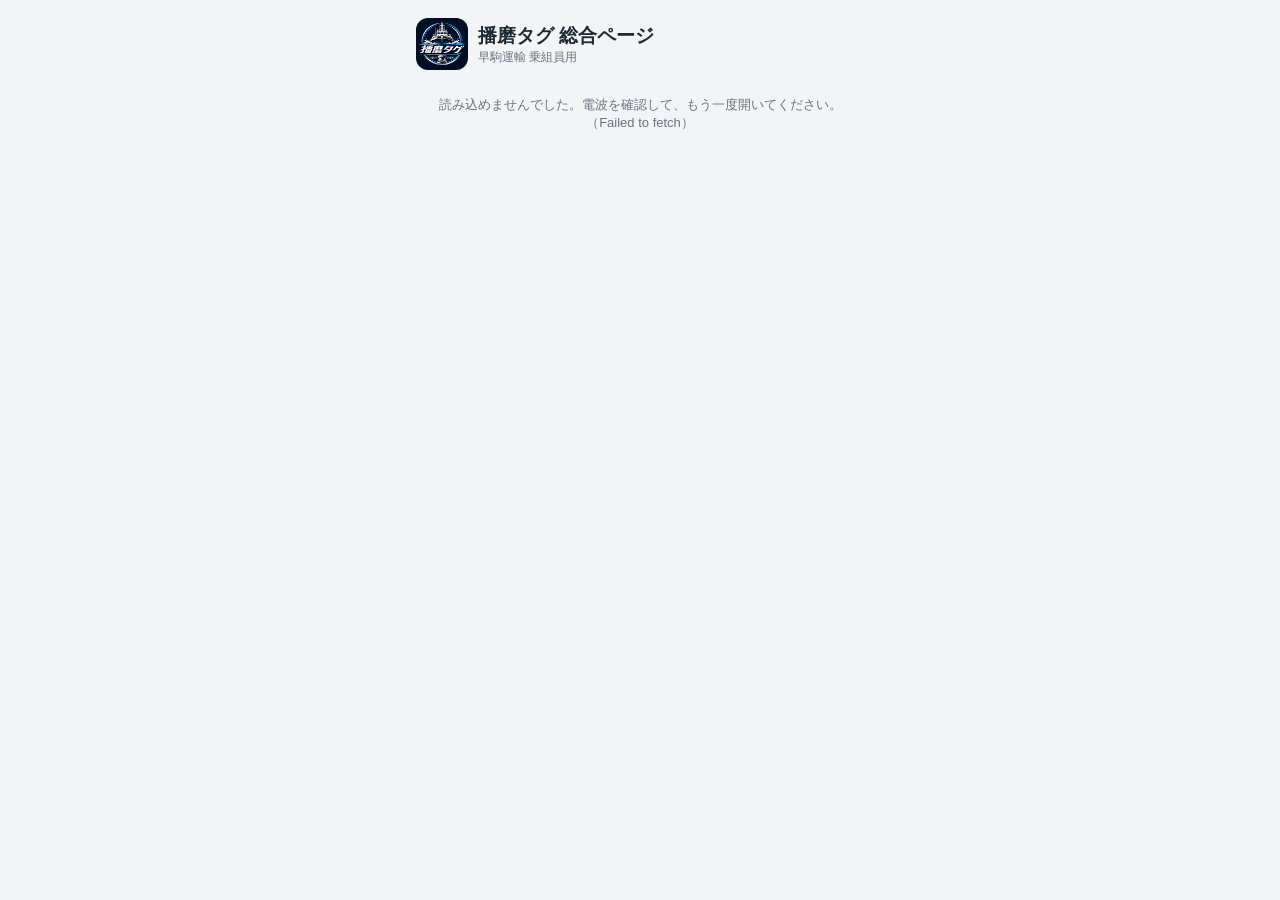
<file: index.html>
<!DOCTYPE html>
<html lang="ja">
<head>
<meta charset="UTF-8">
<meta name="viewport" content="width=device-width, initial-scale=1">
<title>播磨タグ 総合ページ</title>
<link rel="manifest" href="manifest.json">
<link rel="icon" href="icon-192.png">
<link rel="apple-touch-icon" href="apple-touch-icon.png">
<meta name="apple-mobile-web-app-title" content="播磨タグ">
<meta name="theme-color" content="#0c447c">
<link rel="stylesheet" href="style.css">
</head>
<body>
<div class="wrap">
  <div class="head">
    <img src="icon-192.png" alt="播磨タグ" style="width:52px;height:52px;border-radius:12px;flex:0 0 52px;">
    <div>
      <div class="title">播磨タグ 総合ページ</div>
      <div class="subtitle">早駒運輸 乗組員用</div>
    </div>
  </div>
  <div id="list"><div class="note">読み込み中…</div></div>
</div>

<script src="config.js"></script>
<script>
  var ICONS = {
    '確認': ['c-green',  '<path d="M9 12l2 2 4-4"/><circle cx="12" cy="12" r="9"/>'],
    '入力': ['c-purple', '<path d="M4 20h4L18.5 9.5a2.1 2.1 0 0 0-3-3L5 17v3"/><path d="M13.5 6.5l3 3"/>'],
    '閲覧': ['c-purple', '<path d="M3 19a9 9 0 0 1 9 0 9 9 0 0 1 9 0V6a9 9 0 0 0-9 0 9 9 0 0 0-9 0z"/><path d="M12 6v13"/>'],
    '記入': ['c-amber',  '<rect x="4" y="3" width="16" height="18" rx="2"/><path d="M8 8h8M8 12h8M8 16h5"/>'],
    '一覧': ['c-amber',  '<path d="M9 6h11M9 12h11M9 18h11"/><circle cx="4.5" cy="6" r="1"/><circle cx="4.5" cy="12" r="1"/><circle cx="4.5" cy="18" r="1"/>'],
    '_':    ['c-blue',   '<path d="M10 14a3.5 3.5 0 0 0 5 0l4-4a3.5 3.5 0 0 0-5-5l-.5.5"/><path d="M14 10a3.5 3.5 0 0 0-5 0l-4 4a3.5 3.5 0 0 0 5 5l.5-.5"/>']
  };

  function render(links) {
    if (!links.length) { document.getElementById('list').innerHTML = '<div class="note">表示するリンクがありません</div>'; return; }
    var groups = [], byGroup = {};
    links.forEach(function (l) {
      if (!byGroup[l.group]) { byGroup[l.group] = []; groups.push(l.group); }
      byGroup[l.group].push(l);
    });
    var html = '';
    groups.forEach(function (g) {
      html += '<div class="label">' + esc(g) + '</div>';
      byGroup[g].forEach(function (l) {
        var ic = ICONS[l.icon] || ICONS['_'];
        html += '<a class="card" href="' + esc(l.url) + '">' +
          '<div class="ic ' + ic[0] + '"><svg viewBox="0 0 24 24" fill="none" stroke="currentColor" stroke-width="2" stroke-linecap="round" stroke-linejoin="round">' + ic[1] + '</svg></div>' +
          '<div><div class="t">' + esc(l.title) + '</div>' + (l.desc ? '<div class="d">' + esc(l.desc) + '</div>' : '') + '</div>' +
          '<div class="chev">›</div></a>';
      });
    });
    document.getElementById('list').innerHTML = html;
  }

  // 前回の一覧をすぐ出して、裏で最新に更新
  try { var cached = JSON.parse(localStorage.getItem('links') || 'null'); if (cached) render(cached); } catch (e) {}

  apiGet({ action: 'links' })
    .then(function (res) {
      render(res.links);
      try { localStorage.setItem('links', JSON.stringify(res.links)); } catch (e) {}
    })
    .catch(function (err) {
      if (!document.querySelector('.card')) {
        document.getElementById('list').innerHTML = '<div class="note">読み込めませんでした。電波を確認して、もう一度開いてください。<br>（' + esc(err.message) + '）</div>';
      }
    });
</script>
</body>
</html>
</file>
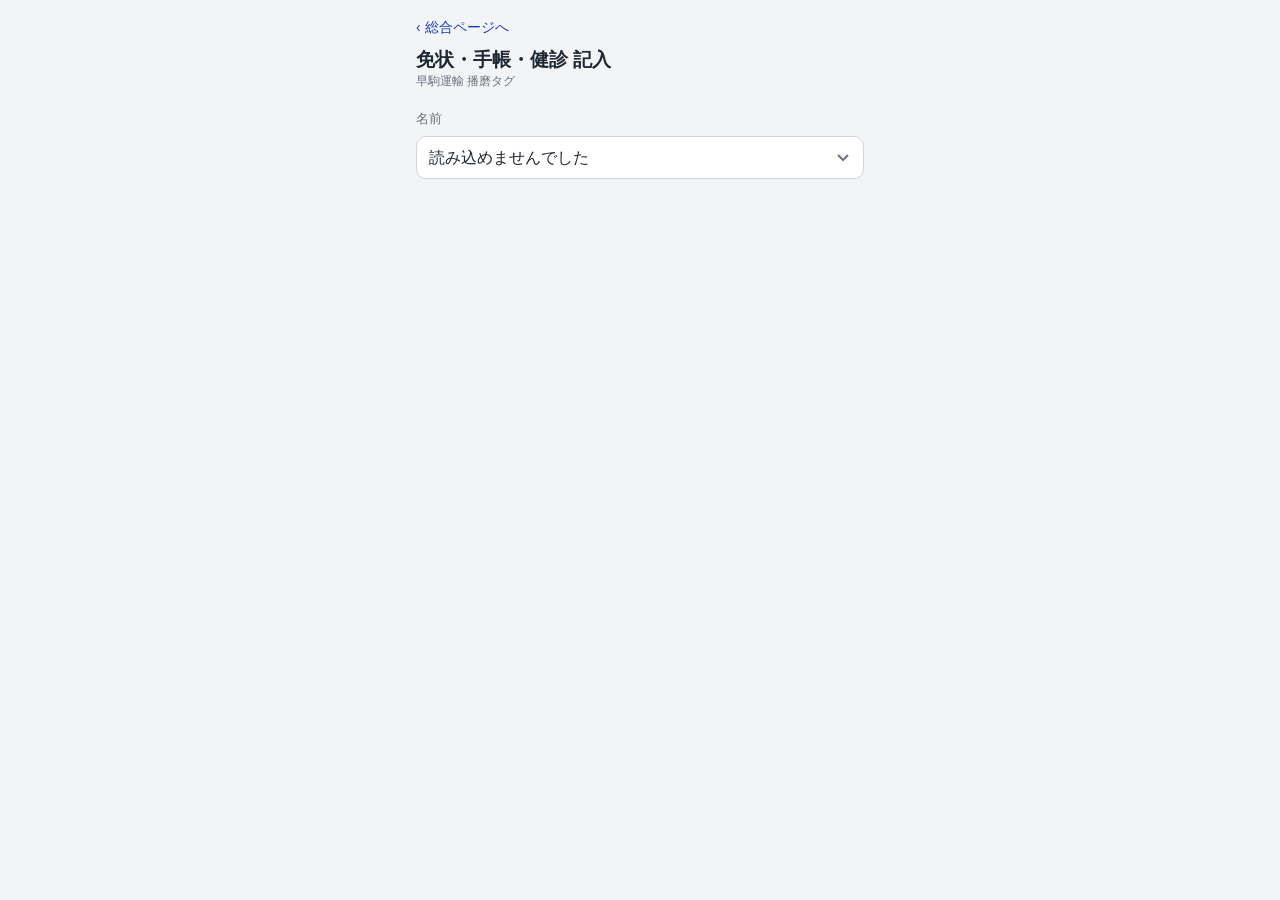
<file: cert.html>
<!DOCTYPE html>
<html lang="ja">
<head>
<meta charset="UTF-8">
<meta name="viewport" content="width=device-width, initial-scale=1">
<title>免状・手帳・健診 記入</title>
<link rel="icon" href="icon-192.png">
<link rel="apple-touch-icon" href="apple-touch-icon.png">
<link rel="stylesheet" href="style.css">
<style>
  .tp { border: 1.5px solid #e5e7eb; border-radius: 12px; padding: 4px 12px; margin-bottom: 10px; }
  .tp.on { border-color: #0c447c; background: #f5f9fd; }
  .chk { display: flex; align-items: center; gap: 10px; padding: 10px 0; font-size: 16px; font-weight: 700; }
  .chk input { width: 22px; height: 22px; }
  .dates { padding-bottom: 4px; }
  .cert { display: block; }
  .cert .row1 { display: flex; justify-content: space-between; align-items: center; }
  .cert .nt { font-size: 12px; color: #6b7280; margin-top: 6px; }
  .cert.alert .nt { color: #a32d2d; }
</style>
</head>
<body>
<div class="wrap">
  <a class="back" href="./">‹ 総合ページへ</a>
  <div class="title">免状・手帳・健診 記入</div>
  <div class="subtitle">早駒運輸 播磨タグ</div>

  <div class="label">名前</div>
  <select id="name"><option value="">読み込み中…</option></select>

  <div id="main" style="display:none;">
    <div class="label">次回期限</div>
    <div id="certs"></div>

    <div class="label">更新したら記入（いくつでも選べます）</div>
    <div class="box">
      <div id="types"></div>
      <label class="field"><span>備考（なくてもOK）</span><input type="text" id="memo" maxlength="200" placeholder="例）3級　更新講習受講"></label>
      <button class="btn" id="sendBtn" onclick="sendRecord()">送信</button>
      <div class="msg" id="recMsg"></div>
    </div>

    <div class="label">通知メールの宛先</div>
    <div class="box">
      <div id="curMail" style="font-size:14px;margin-bottom:8px;"></div>
      <div style="display:flex;gap:8px;">
        <input type="email" id="mail" placeholder="例）yamada@example.com" autocomplete="email">
        <button class="btn sub" id="mailBtn" onclick="saveMail()">登録</button>
      </div>
      <div class="msg" id="mailMsg"></div>
    </div>
  </div>
</div>

<script src="config.js"></script>
<script>
  var sel = document.getElementById('name');

  apiGet({ action: 'names' }).then(function (res) {
    sel.innerHTML = '<option value="">名前を選んでください</option>' +
      res.names.map(function (n) { return '<option>' + esc(n) + '</option>'; }).join('');
    try { var last = localStorage.getItem('certName'); if (last && res.names.indexOf(last) >= 0) { sel.value = last; loadMine(); } } catch (e) {}
  }).catch(function (err) {
    sel.innerHTML = '<option value="">読み込めませんでした</option>';
  });

  sel.onchange = function () {
    try { localStorage.setItem('certName', sel.value); } catch (e) {}
    TYPES = [];   // 名前を変えたら記入欄を作り直す
    loadMine();
  };

  function loadMine() {
    var name = sel.value;
    if (!name) { document.getElementById('main').style.display = 'none'; return; }
    document.getElementById('main').style.display = 'block';
    document.getElementById('certs').innerHTML = '<div class="note">読み込み中…</div>';
    apiGet({ action: 'mine', name: name }).then(function (res) {
      var m = res.mine;
      // 種類の頭ごとに、記入済みのものだけ出す。どれも無ければ頭の名前で1つだけ
      var show = [];
      ['海技免状', '船員手帳', '健康診断'].forEach(function (b) {
        var g = m.certs.filter(function (c) { return c.type.indexOf(b) === 0; });
        var has = g.filter(function (c) { return c.next; });
        show = show.concat(has.length ? has : [{ type: b, next: '' }]);
      });
      document.getElementById('certs').innerHTML = show.map(function (c) {
        if (!c.next) return '<div class="cert none"><div class="row1"><span class="n">' + esc(c.type) + '</span><span class="v"><small>まだ記入されていません</small></span></div></div>';
        var d = daysLeft(c.next);
        var sub = d < 0 ? '期限切れ　早めに更新を' : 'あと' + d + '日' + (c.alert ? '　早めに更新を' : '');
        var cls = (c.alert || d < 0) ? 'cert alert' : 'cert';
        return '<div class="' + cls + '"><div class="row1"><span class="n">' + esc(c.type) + '</span><span class="v"><b>' + slashDate(c.next) + '</b><small>' + sub + '</small></span></div>' +
          (c.note ? '<div class="nt">備考：' + esc(c.note) + '</div>' : '') + '</div>';
      }).join('');
      buildTypes(m.types);
      document.getElementById('curMail').innerHTML = m.email
        ? '今の宛先：<b>' + esc(m.email) + '</b>（変えるときは下に入れて「登録」）'
        : '<span style="color:#b91c1c;font-weight:700;">まだ登録されていません。</span>登録すると期限が近づいたときにメールが届きます。';
    }).catch(function (err) {
      document.getElementById('certs').innerHTML = '<div class="note">読み込めませんでした（' + esc(err.message) + '）</div>';
    });
  }

  function showMsg(id, ok, text) {
    var el = document.getElementById(id);
    el.className = 'msg ' + (ok ? 'ok' : 'ng');
    el.textContent = text;
  }

  // ---- 種類のチェックと日付欄（名前ごとに作り直す） ----
  var TYPES = [];
  var YEARS = { '海技免状': 5, '船員手帳': 10, '健康診断': 1 };
  var autoNext = {};

  function buildTypes(types) {
    if (TYPES.join() === types.join()) return;   // 同じなら作り直さない（入力中の内容を消さない）
    TYPES = types;
    autoNext = {};
    document.getElementById('types').innerHTML = TYPES.map(function (t, i) {
      return '<div class="tp" id="tp' + i + '">' +
        '<label class="chk"><input type="checkbox" id="ck' + i + '" onchange="toggleType(' + i + ')"><span>' + esc(t) + '</span></label>' +
        '<div class="dates" id="dt' + i + '" style="display:none;">' +
          '<label class="field"><span>受けた日／取得日</span><input type="date" id="tk' + i + '" onchange="autoFill(' + i + ')"></label>' +
          '<label class="field"><span>次回期限（自動で入ります。違えば直してください）</span><input type="date" id="nx' + i + '"></label>' +
        '</div></div>';
    }).join('');
  }

  // 受けた日 → 次回期限（○年後の前日）
  function autoFill(i) {
    var tk = document.getElementById('tk' + i).value;
    var nx = document.getElementById('nx' + i);
    if (!tk) return;
    if (nx.value && nx.value !== autoNext[i]) return;   // 手で入れた期限は上書きしない
    var base = TYPES[i].replace(/（.*）$/, '');
    var p = tk.split('-').map(Number);
    var d = new Date(p[0] + (YEARS[base] || 1), p[1] - 1, p[2]);
    d.setDate(d.getDate() - 1);
    var v = d.getFullYear() + '-' + ('0' + (d.getMonth() + 1)).slice(-2) + '-' + ('0' + d.getDate()).slice(-2);
    nx.value = v;
    autoNext[i] = v;
  }

  function toggleType(i) {
    var on = document.getElementById('ck' + i).checked;
    document.getElementById('dt' + i).style.display = on ? 'block' : 'none';
    document.getElementById('tp' + i).classList.toggle('on', on);
  }

  function sendRecord() {
    var items = [];
    for (var i = 0; i < TYPES.length; i++) {
      if (!document.getElementById('ck' + i).checked) continue;
      var taken = document.getElementById('tk' + i).value;
      var next = document.getElementById('nx' + i).value;
      if (!next) return showMsg('recMsg', false, TYPES[i] + 'の次回期限を入れてください');
      if (taken && taken > next) return showMsg('recMsg', false, TYPES[i] + '：受けた日が次回期限より後になっています');
      items.push({ type: TYPES[i], taken: taken, next: next });
    }
    if (!items.length) return showMsg('recMsg', false, '更新した種類にチェックを入れてください');
    var note = document.getElementById('memo').value;
    var btn = document.getElementById('sendBtn');
    btn.disabled = true; btn.textContent = '送信中…';
    var done = [];
    // 1件ずつ順番に送る
    items.reduce(function (p, it) {
      return p.then(function () {
        return apiPost({ action: 'record', name: sel.value, type: it.type, taken: it.taken, next: it.next, note: note })
          .then(function () { done.push(it.type); });
      });
    }, Promise.resolve()).then(function () {
      showMsg('recMsg', true, '✓ 送信しました（' + done.join('・') + '）');
      for (var i = 0; i < TYPES.length; i++) {
        document.getElementById('ck' + i).checked = false;
        document.getElementById('tk' + i).value = '';
        document.getElementById('nx' + i).value = '';
        toggleType(i);
        delete autoNext[i];
      }
      document.getElementById('memo').value = '';
      loadMine();
    }).catch(function (err) {
      var head = done.length ? done.join('・') + 'は送信済み。' : '';
      showMsg('recMsg', false, head + '送信できませんでした：' + err.message);
      loadMine();
    }).then(function () { btn.disabled = false; btn.textContent = '送信'; });
  }

  function saveMail() {
    var email = document.getElementById('mail').value.trim();
    if (!email) return showMsg('mailMsg', false, 'メールアドレスを入れてください');
    var btn = document.getElementById('mailBtn');
    btn.disabled = true;
    apiPost({ action: 'email', name: sel.value, email: email }).then(function () {
      showMsg('mailMsg', true, '✓ 登録しました');
      document.getElementById('mail').value = '';
      loadMine();
    }).catch(function (err) {
      showMsg('mailMsg', false, '登録できませんでした：' + err.message);
    }).then(function () { btn.disabled = false; });
  }
</script>
</body>
</html>
</file>
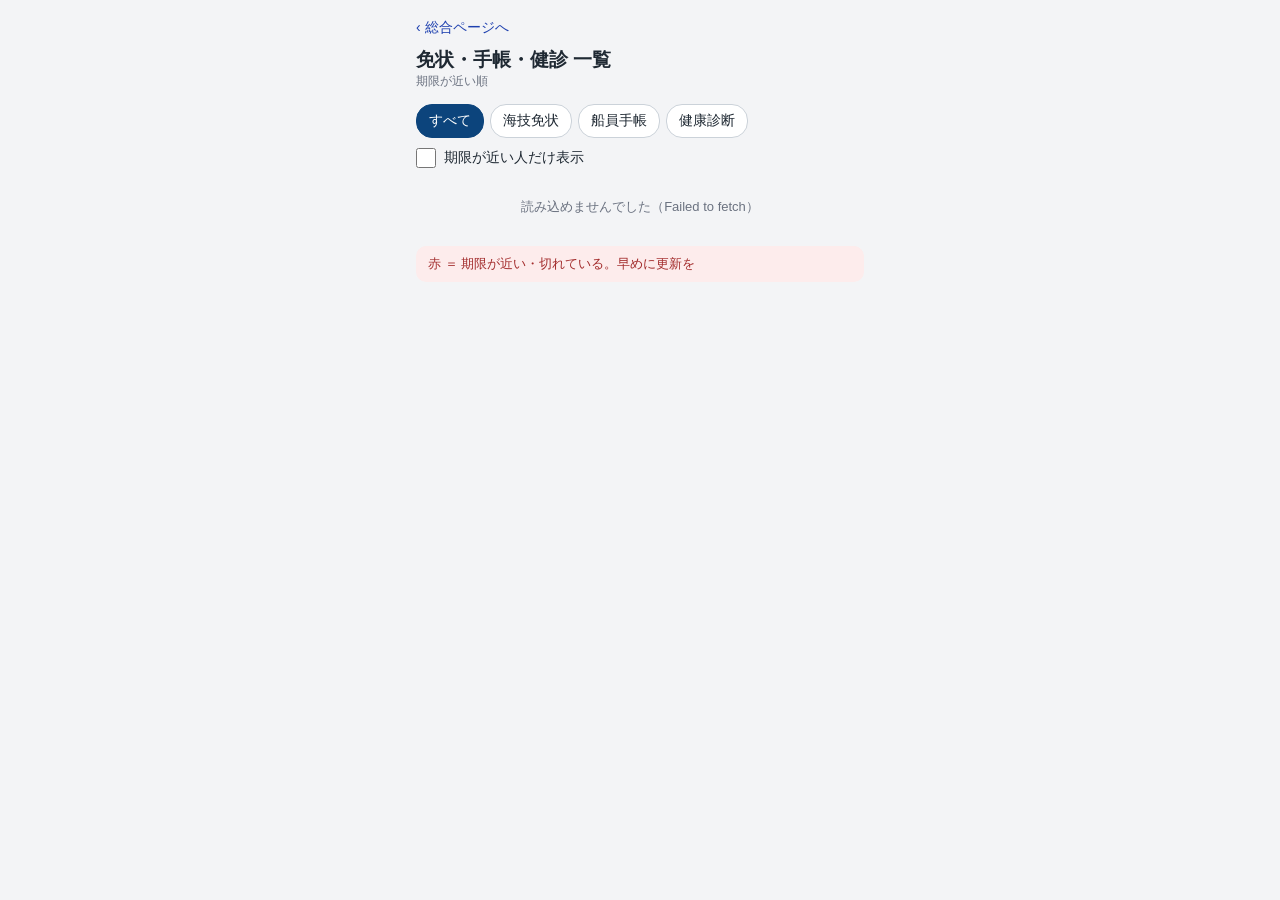
<file: list.html>
<!DOCTYPE html>
<html lang="ja">
<head>
<meta charset="UTF-8">
<meta name="viewport" content="width=device-width, initial-scale=1">
<title>免状・手帳・健診 一覧</title>
<link rel="icon" href="icon-192.png">
<link rel="apple-touch-icon" href="apple-touch-icon.png">
<link rel="stylesheet" href="style.css">
<style>
  .chips { display: flex; gap: 6px; flex-wrap: wrap; margin: 14px 0 10px; }
  .chip { padding: 7px 12px; border-radius: 16px; border: 1.5px solid #cbd2d9; background: #fff; font-size: 14px; font-family: inherit; color: #1f2933; }
  .chip.on { background: #0c447c; border-color: #0c447c; color: #fff; }
  .only { display: flex; align-items: center; gap: 8px; font-size: 14px; margin-bottom: 10px; }
  .only input { width: 20px; height: 20px; }
  table { width: 100%; border-collapse: collapse; background: #fff; border-radius: 10px; overflow: hidden; font-size: 14px; }
  th { background: #0c447c; color: #fff; text-align: left; padding: 9px 10px; font-weight: 700; font-size: 13px; }
  td { padding: 10px; border-bottom: 1px solid #eef0f2; vertical-align: top; }
  .nt { font-size: 11px; font-weight: 400; color: #6b7280; margin-top: 3px; }
  tr.alert .nt { color: #a32d2d; }
  th:last-child, td:last-child { text-align: right; white-space: nowrap; }
  tr.alert td { background: #fdecec; color: #a32d2d; font-weight: 700; }
  .legend { margin-top: 10px; padding: 9px 12px; border-radius: 10px; background: #fdecec; color: #a32d2d; font-size: 13px; }
  details { margin-top: 14px; font-size: 14px; }
  summary { color: #4b5563; padding: 6px 0; }
  details li { margin: 4px 0 4px 18px; color: #4b5563; }
</style>
</head>
<body>
<div class="wrap">
  <a class="back" href="./">‹ 総合ページへ</a>
  <div class="title">免状・手帳・健診 一覧</div>
  <div class="subtitle">期限が近い順</div>

  <div class="chips" id="chips"></div>
  <label class="only"><input type="checkbox" id="only">期限が近い人だけ表示</label>

  <div id="table"><div class="note">読み込み中…</div></div>
  <div class="legend">赤 ＝ 期限が近い・切れている。早めに更新を</div>
  <div id="missing"></div>
</div>

<script src="config.js"></script>
<script>
  var TYPES = ['すべて', '海技免状', '船員手帳', '健康診断'];
  var filter = 'すべて', data = null;

  document.getElementById('chips').innerHTML = TYPES.map(function (t) {
    return '<button class="chip' + (t === filter ? ' on' : '') + '" data-t="' + t + '">' + t + '</button>';
  }).join('');
  document.getElementById('chips').onclick = function (e) {
    var t = e.target.getAttribute('data-t');
    if (!t) return;
    filter = t;
    document.querySelectorAll('.chip').forEach(function (c) { c.classList.toggle('on', c.getAttribute('data-t') === t); });
    draw();
  };
  document.getElementById('only').onchange = draw;

  function draw() {
    if (!data) return;
    var only = document.getElementById('only').checked;
    var rows = data.rows.filter(function (r) {
      return (filter === 'すべて' || r.type.indexOf(filter) === 0) && (!only || r.alert || r.expired);
    });
    if (!rows.length) {
      document.getElementById('table').innerHTML = '<div class="note">該当する人はいません</div>';
    } else {
      document.getElementById('table').innerHTML = '<table><tr><th>名前</th><th>種類</th><th>次回期限</th></tr>' +
        rows.map(function (r) {
          var red = r.alert || r.expired;
          var label = r.type.replace('海技免状', '免状');
          return '<tr' + (red ? ' class="alert"' : '') + '><td>' + esc(r.name) +
            (r.note ? '<div class="nt">備考：' + esc(r.note) + '</div>' : '') + '</td><td>' + esc(label) + '</td><td>' +
            (r.expired ? '期限切れ<br><small>' + slashDate(r.next) + '</small>' : slashDate(r.next)) + '</td></tr>';
        }).join('') + '</table>';
    }
    var miss = data.missing.filter(function (m) { return filter === 'すべて' || m.type.indexOf(filter) === 0; });
    document.getElementById('missing').innerHTML = miss.length
      ? '<details><summary>まだ記入していない人（' + miss.length + '件）</summary><ul>' +
        miss.map(function (m) { return '<li>' + esc(m.name) + '（' + esc(m.type) + '）</li>'; }).join('') + '</ul></details>'
      : '';
  }

  apiGet({ action: 'list' }).then(function (res) { data = res; draw(); })
    .catch(function (err) {
      document.getElementById('table').innerHTML = '<div class="note">読み込めませんでした（' + esc(err.message) + '）</div>';
    });
</script>
</body>
</html>
</file>
<file: style.css>
* { box-sizing: border-box; margin: 0; padding: 0; }
body {
  font-family: 'Hiragino Kaku Gothic ProN', 'Noto Sans JP', sans-serif;
  background: #f3f4f6; color: #1f2933; -webkit-text-size-adjust: 100%;
}
.wrap { max-width: 480px; margin: 0 auto; padding: 18px 16px 40px; }
.head { display: flex; align-items: center; gap: 10px; margin-bottom: 6px; }
.logo { width: 40px; height: 40px; border-radius: 10px; background: #dbeafe; color: #1e40af;
        display: flex; align-items: center; justify-content: center; flex: 0 0 40px; }
.title { font-size: 19px; font-weight: 700; }
.subtitle { font-size: 12px; color: #6b7280; }
.back { display: inline-block; font-size: 14px; color: #1e40af; text-decoration: none; margin-bottom: 10px; }
.label { font-size: 13px; color: #6b7280; margin: 20px 0 8px; }
.card { display: flex; align-items: center; gap: 12px; padding: 14px; background: #fff;
        border: 1px solid #e5e7eb; border-radius: 14px; text-decoration: none; color: inherit;
        margin-bottom: 10px; -webkit-tap-highlight-color: transparent; }
.card:active { background: #f9fafb; }
.ic { width: 46px; height: 46px; border-radius: 12px; display: flex; align-items: center;
      justify-content: center; flex: 0 0 46px; }
.ic svg { width: 26px; height: 26px; }
.card .t { font-size: 16px; font-weight: 700; }
.card .d { font-size: 12px; color: #6b7280; margin-top: 2px; }
.card .chev { margin-left: auto; color: #9ca3af; font-size: 20px; }
.c-green { background: #e1f5ee; color: #085041; }
.c-purple { background: #eeedfe; color: #3c3489; }
.c-amber { background: #faeeda; color: #633806; }
.c-blue { background: #e6f1fb; color: #0c447c; }
.c-gray { background: #f1efe8; color: #444441; }
.box { background: #fff; border: 1px solid #e5e7eb; border-radius: 14px; padding: 14px; }
select, input[type=date], input[type=email], input[type=text] {
  width: 100%; padding: 12px; font-size: 16px; font-family: inherit; border: 1.5px solid #d1d5db;
  border-radius: 10px; background: #fff; color: #1f2933; -webkit-appearance: none; appearance: none;
}
.field { display: block; margin-bottom: 12px; }
.field span { display: block; font-size: 13px; color: #4b5563; margin-bottom: 4px; }
.btn { width: 100%; padding: 14px; font-size: 16px; font-weight: 700; font-family: inherit; border: none;
       border-radius: 10px; background: #0c447c; color: #fff; }
.btn:disabled { opacity: .5; }
.btn.sub { width: auto; flex: 0 0 auto; white-space: nowrap; padding: 12px 16px; background: #fff; color: #0c447c; border: 1.5px solid #0c447c; }
.msg { margin-top: 10px; padding: 10px; border-radius: 10px; font-size: 14px; font-weight: 700; text-align: center; display: none; }
.msg.ok { display: block; background: #dcfce7; color: #166534; }
.msg.ng { display: block; background: #fef2f2; color: #b91c1c; }
.note { font-size: 13px; color: #6b7280; text-align: center; padding: 20px 0; }
.cert { display: flex; justify-content: space-between; align-items: center; padding: 13px 14px; background: #fff;
        border: 1px solid #e5e7eb; border-radius: 12px; margin-bottom: 8px; }
.cert .n { font-size: 16px; }
.cert .v { text-align: right; }
.cert .v b { font-size: 16px; }
.cert .v small { display: block; font-size: 12px; color: #6b7280; }
.cert.alert { background: #fdecec; border-color: #f2a7a7; color: #a32d2d; }
.cert.alert .v small { color: #a32d2d; }
.cert.none { color: #9ca3af; }
select { background-image: url("data:image/svg+xml,%3Csvg xmlns='http://www.w3.org/2000/svg' width='12' height='8'%3E%3Cpath d='M1 1l5 5 5-5' fill='none' stroke='%236b7280' stroke-width='2'/%3E%3C/svg%3E");
         background-repeat: no-repeat; background-position: right 14px center; padding-right: 36px; }
</file>
